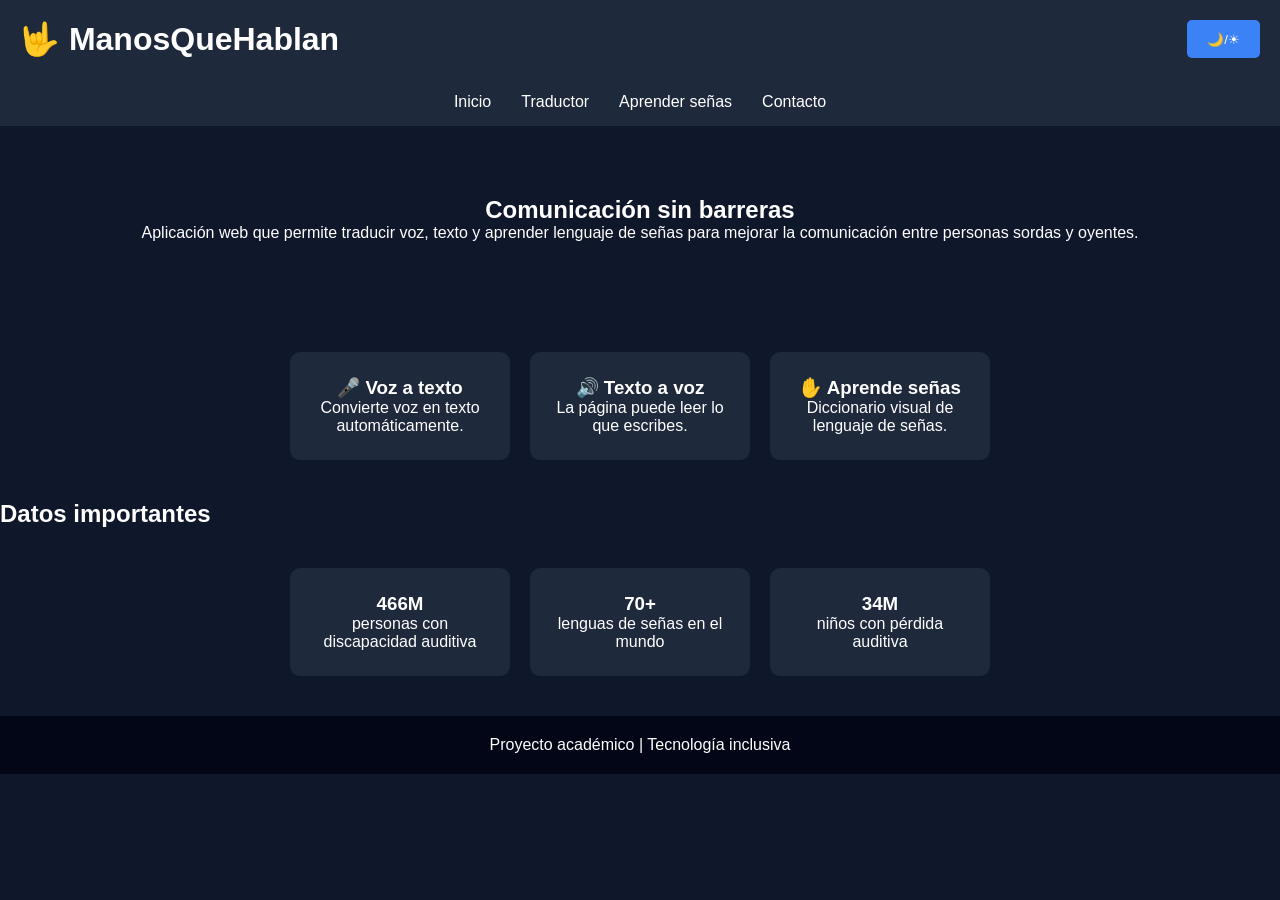
<file: integracion/index.html>
<!DOCTYPE html>
<html lang="es">
<head>
<meta name="viewport" content="width=device-width, initial-scale=1.0">

<title>ManosQueHablan | Traductor para personas sordas</title>

<meta name="description" content="Aplicación web que traduce voz a texto y enseña lenguaje de señas para mejorar la comunicación inclusiva.">

<meta name="keywords" content="lenguaje de señas, traductor, accesibilidad, sordos, inclusión, voz a texto">

<meta name="author" content="Fernando Sanchez">

<link rel="stylesheet" href="estilo.css">

  <meta name="google-site-verification" content="wZ9CfUT7Q4uoY78KsCj1Si2pkNRcFAFACTs044PkqMM" />

</head>

<body>

<header>

<h1>🤟 ManosQueHablan</h1>

<button onclick="modo()">🌙/☀</button>

</header>

<nav>

<a href="index.html">Inicio</a>
<a href="traductor.html">Traductor</a>
<a href="aprende.html">Aprender señas</a>
<a href="contacto.html">Contacto</a>

</nav>


<section class="hero">

<h2>Comunicación sin barreras</h2>

<p>
Aplicación web que permite traducir voz, texto y aprender lenguaje
de señas para mejorar la comunicación entre personas sordas y oyentes.
</p>

</section>


<section class="cards">

<div class="card">
<h3>🎤 Voz a texto</h3>
<p>Convierte voz en texto automáticamente.</p>
</div>

<div class="card">
<h3>🔊 Texto a voz</h3>
<p>La página puede leer lo que escribes.</p>
</div>

<div class="card">
<h3>✋ Aprende señas</h3>
<p>Diccionario visual de lenguaje de señas.</p>
</div>

</section>


<section class="estadisticas">

<h2>Datos importantes</h2>

<div class="cards">

<div class="card">
<h3>466M</h3>
<p>personas con discapacidad auditiva</p>
</div>

<div class="card">
<h3>70+</h3>
<p>lenguas de señas en el mundo</p>
</div>

<div class="card">
<h3>34M</h3>
<p>niños con pérdida auditiva</p>
</div>

</div>

</section>


<footer>

<p>Proyecto académico | Tecnología inclusiva</p>

</footer>

<script src="script.js"></script>

</body>
</html>
</file>
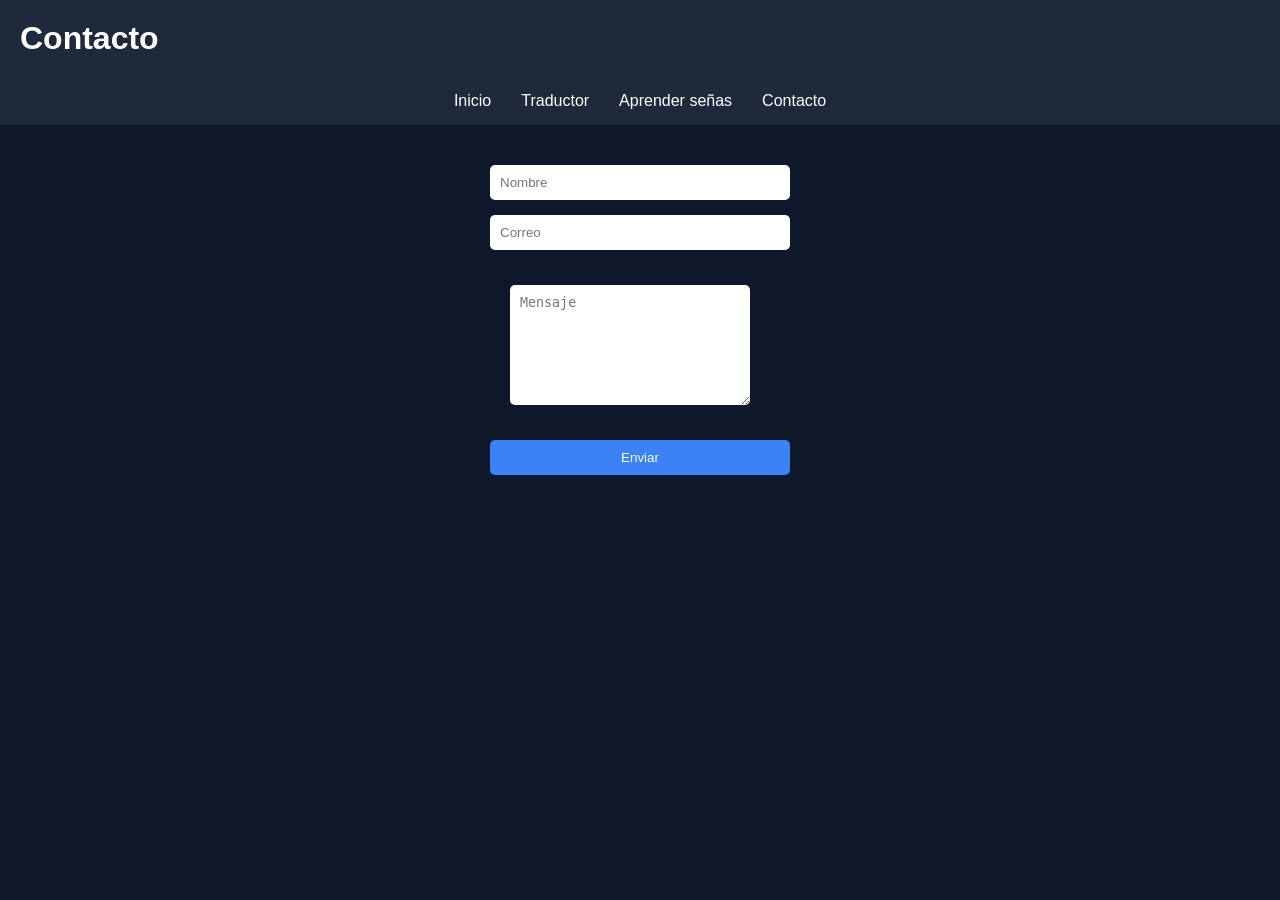
<file: integracion/contacto.html>
<!DOCTYPE html>
<html lang="es">

<head>

<meta charset="UTF-8">

<title>Contacto</title>

<link rel="stylesheet" href="estilo.css">

</head>

<body>

<header>

<h1>Contacto</h1>

</header>

<nav>

<a href="index.html">Inicio</a>
<a href="traductor.html">Traductor</a>
<a href="aprende.html">Aprender señas</a>
<a href="contacto.html">Contacto</a>

</nav>


<section class="formulario">

<form>

<input type="text" placeholder="Nombre">

<input type="email" placeholder="Correo">

<textarea placeholder="Mensaje"></textarea>

<button>Enviar</button>

</form>

</section>

</body>
</html>
</file>
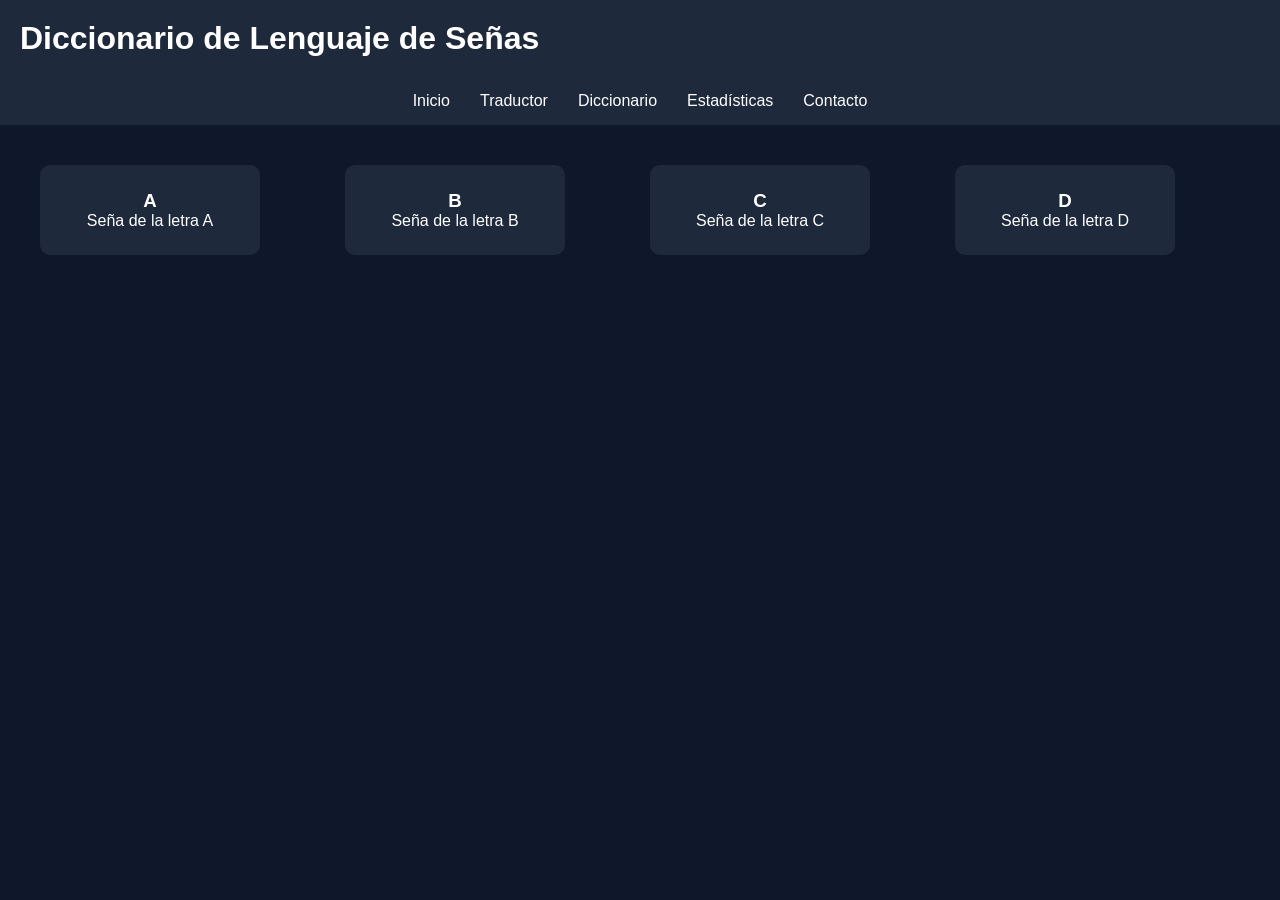
<file: integracion/diccionario.html>
<!DOCTYPE html>
<html lang="es">
<head>
<meta charset="UTF-8">
<title>Diccionario de Señas</title>
<link rel="stylesheet" href="estilo.css">
</head>

<body>

<header>
<h1>Diccionario de Lenguaje de Señas</h1>
</header>

<nav>
<a href="index.html">Inicio</a>
<a href="traductor.html">Traductor</a>
<a href="diccionario.html">Diccionario</a>
<a href="estadisticas.html">Estadísticas</a>
<a href="contacto.html">Contacto</a>
</nav>

<section class="grid">

<div class="card">
<h3>A</h3>
<p>Seña de la letra A</p>
</div>

<div class="card">
<h3>B</h3>
<p>Seña de la letra B</p>
</div>

<div class="card">
<h3>C</h3>
<p>Seña de la letra C</p>
</div>

<div class="card">
<h3>D</h3>
<p>Seña de la letra D</p>
</div>

</section>

</body>
</html>
</file>
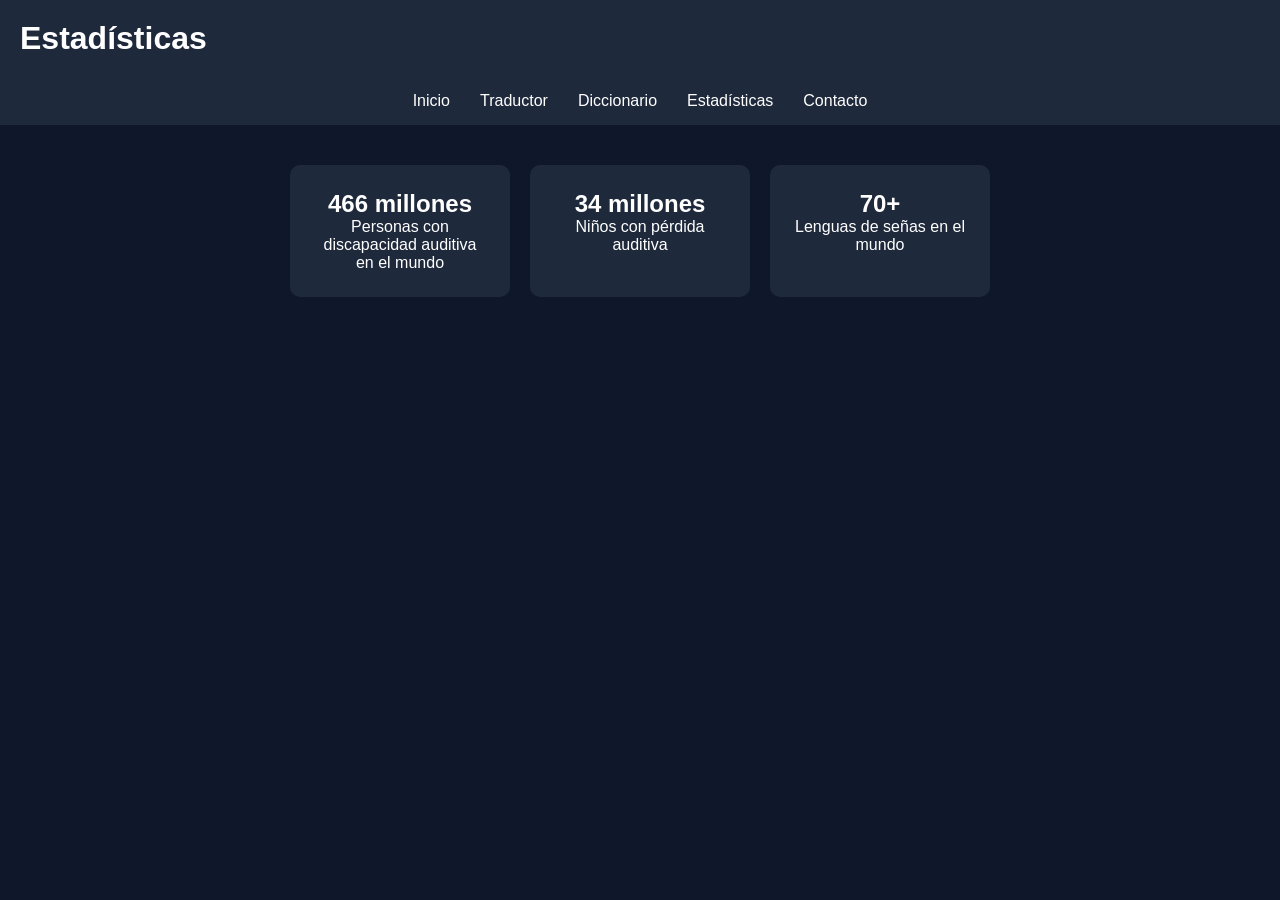
<file: integracion/estadisticas.html>
<!DOCTYPE html>
<html lang="es">
<head>
<meta charset="UTF-8">
<title>Estadísticas</title>
<link rel="stylesheet" href="estilo.css">
</head>

<body>

<header>
<h1>Estadísticas</h1>
</header>

<nav>
<a href="index.html">Inicio</a>
<a href="traductor.html">Traductor</a>
<a href="diccionario.html">Diccionario</a>
<a href="estadisticas.html">Estadísticas</a>
<a href="contacto.html">Contacto</a>
</nav>

<section class="cards">

<div class="card">
<h2>466 millones</h2>
<p>Personas con discapacidad auditiva en el mundo</p>
</div>

<div class="card">
<h2>34 millones</h2>
<p>Niños con pérdida auditiva</p>
</div>

<div class="card">
<h2>70+</h2>
<p>Lenguas de señas en el mundo</p>
</div>

</section>

</body>
</html>
</file>
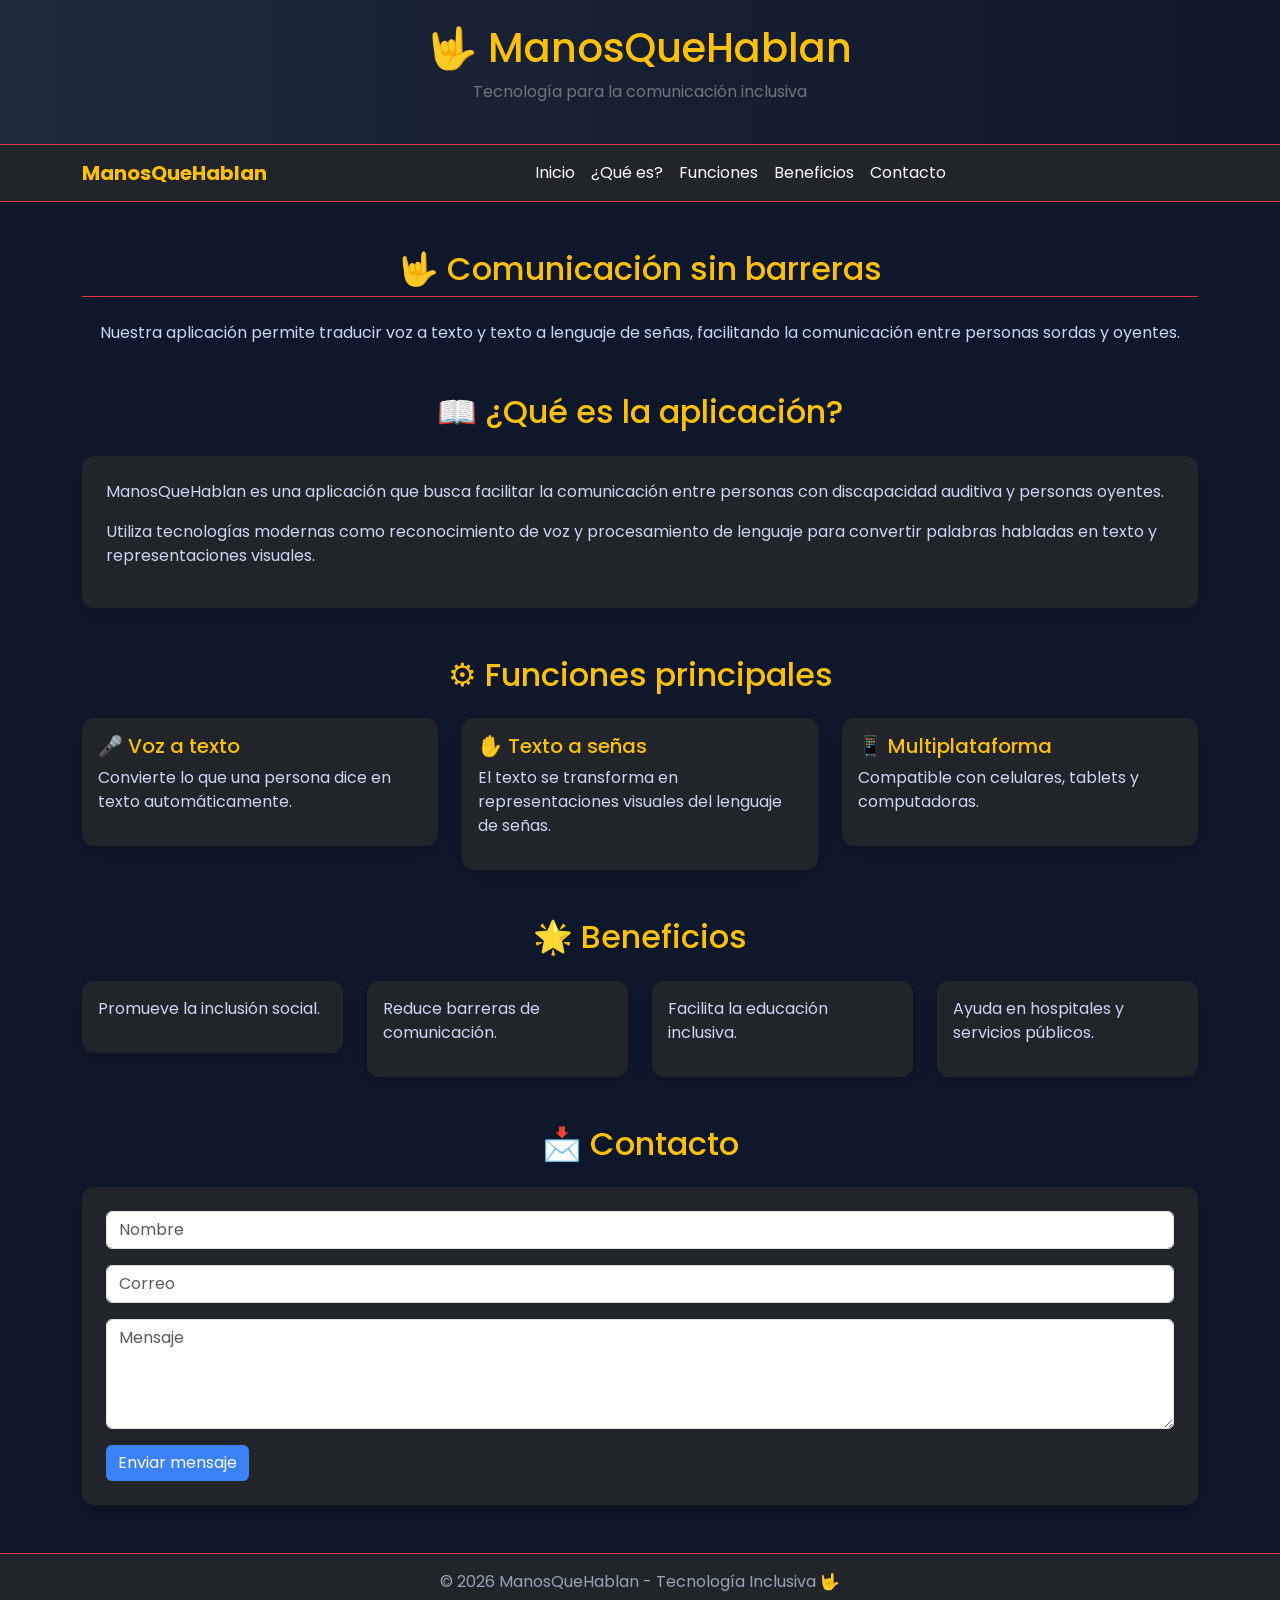
<file: integracion/proyecto.html>
<!DOCTYPE html>
<html lang="es">
<head>
<meta charset="UTF-8">
<meta name="viewport" content="width=device-width, initial-scale=1.0">

<title>ManosQueHablan - Traductor Inclusivo</title>

<link href="https://cdn.jsdelivr.net/npm/bootstrap@5.3.3/dist/css/bootstrap.min.css" rel="stylesheet">

<link href="https://fonts.googleapis.com/css2?family=Poppins:wght@400;600&display=swap" rel="stylesheet">

<link rel="stylesheet" href="styles.css">

</head>

<body>

<header class="text-center py-4 border-bottom border-danger">
<h1 class="text-warning">🤟 ManosQueHablan</h1>
<p class="text-secondary">Tecnología para la comunicación inclusiva</p>
</header>


<nav class="navbar navbar-expand-lg navbar-dark bg-dark border-bottom border-danger">
<div class="container">

<a class="navbar-brand text-warning fw-bold" href="#">ManosQueHablan</a>

<button class="navbar-toggler" type="button" data-bs-toggle="collapse" data-bs-target="#menuNav">
<span class="navbar-toggler-icon"></span>
</button>

<div class="collapse navbar-collapse justify-content-center" id="menuNav">

<ul class="navbar-nav">

<li class="nav-item">
<a class="nav-link" href="#inicio">Inicio</a>
</li>

<li class="nav-item">
<a class="nav-link" href="#quees">¿Qué es?</a>
</li>

<li class="nav-item">
<a class="nav-link" href="#funciones">Funciones</a>
</li>

<li class="nav-item">
<a class="nav-link" href="#beneficios">Beneficios</a>
</li>

<li class="nav-item">
<a class="nav-link" href="#contacto">Contacto</a>
</li>

</ul>

</div>
</div>
</nav>


<main class="container my-5">

<h2 class="text-warning text-center mb-4 border-bottom border-danger pb-2">
🤟 Comunicación sin barreras
</h2>

<p class="text-center">
Nuestra aplicación permite traducir voz a texto y texto a lenguaje de señas,
facilitando la comunicación entre personas sordas y oyentes.
</p>

</main>


<section class="container my-5">

<h2 class="text-warning text-center mb-4">📖 ¿Qué es la aplicación?</h2>

<div class="card bg-dark text-light shadow p-4">

<p>
ManosQueHablan es una aplicación que busca facilitar la comunicación entre personas
con discapacidad auditiva y personas oyentes.
</p>

<p>
Utiliza tecnologías modernas como reconocimiento de voz y procesamiento
de lenguaje para convertir palabras habladas en texto y representaciones visuales.
</p>

</div>

</section>


<section class="container my-5">

<h2 class="text-warning text-center mb-4">⚙ Funciones principales</h2>

<div class="row g-4">

<div class="col-md-4">
<div class="card bg-dark text-light p-3 shadow">
<h5 class="text-warning">🎤 Voz a texto</h5>
<p>Convierte lo que una persona dice en texto automáticamente.</p>
</div>
</div>

<div class="col-md-4">
<div class="card bg-dark text-light p-3 shadow">
<h5 class="text-warning">✋ Texto a señas</h5>
<p>El texto se transforma en representaciones visuales del lenguaje de señas.</p>
</div>
</div>

<div class="col-md-4">
<div class="card bg-dark text-light p-3 shadow">
<h5 class="text-warning">📱 Multiplataforma</h5>
<p>Compatible con celulares, tablets y computadoras.</p>
</div>
</div>

</div>

</section>


<section class="container my-5">

<h2 class="text-warning text-center mb-4">🌟 Beneficios</h2>

<div class="row g-4">

<div class="col-md-3">
<div class="card bg-dark text-light p-3 shadow">
<p>Promueve la inclusión social.</p>
</div>
</div>

<div class="col-md-3">
<div class="card bg-dark text-light p-3 shadow">
<p>Reduce barreras de comunicación.</p>
</div>
</div>

<div class="col-md-3">
<div class="card bg-dark text-light p-3 shadow">
<p>Facilita la educación inclusiva.</p>
</div>
</div>

<div class="col-md-3">
<div class="card bg-dark text-light p-3 shadow">
<p>Ayuda en hospitales y servicios públicos.</p>
</div>
</div>

</div>

</section>


<section class="container my-5">

<h2 class="text-warning text-center mb-4">📩 Contacto</h2>

<div class="card bg-dark text-light p-4 shadow">

<form>

<div class="mb-3">
<input type="text" class="form-control" placeholder="Nombre">
</div>

<div class="mb-3">
<input type="email" class="form-control" placeholder="Correo">
</div>

<div class="mb-3">
<textarea class="form-control" rows="4" placeholder="Mensaje"></textarea>
</div>

<button class="btn btn-danger">Enviar mensaje</button>

</form>

</div>

</section>


<footer class="bg-dark text-center py-3 border-top border-danger">

© 2026 ManosQueHablan - Tecnología Inclusiva 🤟

</footer>


<script src="https://cdn.jsdelivr.net/npm/bootstrap@5.3.3/dist/js/bootstrap.bundle.min.js"></script>

</body>
</html>
</file>
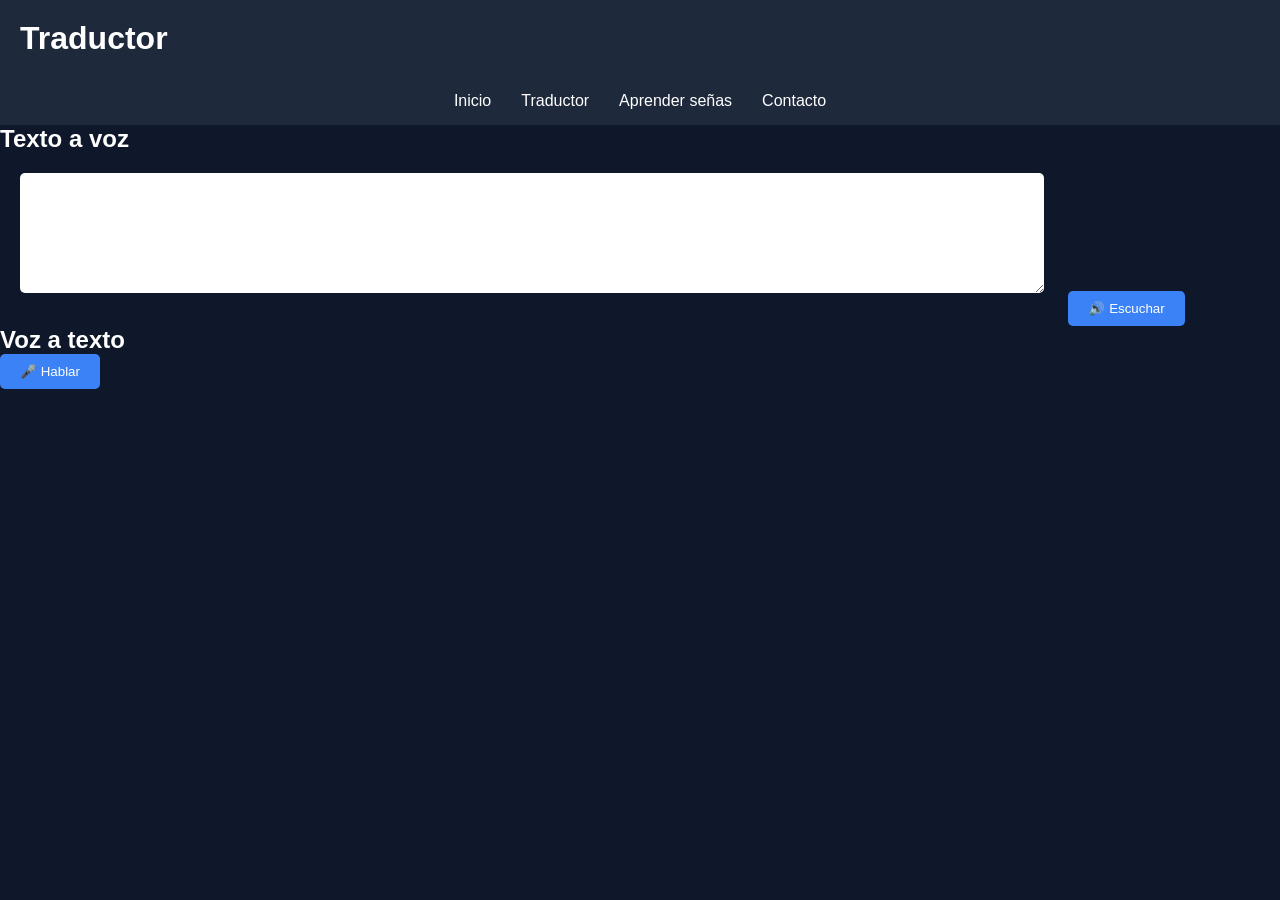
<file: integracion/traductor.html>
<!DOCTYPE html>
<html lang="es">

<head>

<meta charset="UTF-8">

<title>Traductor</title>

<link rel="stylesheet" href="estilo.css">

</head>

<body>

<header>

<h1>Traductor</h1>

</header>

<nav>

<a href="index.html">Inicio</a>
<a href="traductor.html">Traductor</a>
<a href="aprende.html">Aprender señas</a>
<a href="contacto.html">Contacto</a>

</nav>


<section class="traductor">

<h2>Texto a voz</h2>

<textarea id="texto"></textarea>

<button onclick="hablar()">🔊 Escuchar</button>


<h2>Voz a texto</h2>

<button onclick="voz()">🎤 Hablar</button>

<p id="resultado"></p>

</section>

<script src="script.js"></script>

</body>

</html>
</file>
<file: integracion/estilo.css>
*{
margin:0;
padding:0;
box-sizing:border-box;
}

body{

font-family:Arial;

background:#0f172a;

color:white;

transition:0.3s;

}

header{

display:flex;

justify-content:space-between;

padding:20px;

background:#1e293b;

}

nav{

display:flex;

justify-content:center;

gap:30px;

background:#1e293b;

padding:15px;

}

nav a{

color:white;

text-decoration:none;

}

nav a:hover{

color:#38bdf8;

}

.hero{

text-align:center;

padding:70px;

}

.cards{

display:flex;

gap:20px;

flex-wrap:wrap;

justify-content:center;

padding:40px;

}

.card{

background:#1e293b;

padding:25px;

width:220px;

border-radius:10px;

text-align:center;

}

.grid{

display:grid;

grid-template-columns:repeat(auto-fit,minmax(200px,1fr));

gap:20px;

padding:40px;

}

textarea{

width:80%;

height:120px;

margin:20px;

padding:10px;

}

button{

padding:10px 20px;

background:#3b82f6;

border:none;

color:white;

cursor:pointer;

border-radius:5px;

}

.formulario{

display:flex;

justify-content:center;

padding:40px;

}

form{

display:flex;

flex-direction:column;

width:300px;

gap:15px;

}

input,textarea{

padding:10px;

border-radius:5px;

border:none;

}

footer{

text-align:center;

padding:20px;

background:#020617;

}

/* modo claro */

.light{

background:white;

color:black;

}

.light nav{

background:#e2e8f0;

}

.light header{

background:#e2e8f0;

}

.light .card{

background:#f1f5f9;

}

.card img{

width:100%;

height:150px;

object-fit:contain;

margin:10px 0;

}
</file>
<file: integracion/styles.css>
body{
font-family:"Poppins",sans-serif;
background:#0f172a;
color:#f8fafc;
}

header{
background:linear-gradient(90deg,#1e293b,#0f172a);
border-bottom:3px solid #3b82f6;
}

h1{
color:#facc15;
}

h2{
color:#3b82f6;
}

p{
color:#cbd5f5;
}

nav{
background:#1e293b;
border-bottom:2px solid #06b6d4;
}

.nav-link{
color:#f8fafc;
}

.nav-link:hover{
background:#3b82f6;
border-radius:6px;
}

.card{
background:#1e293b;
border:none;
border-radius:12px;
color:#f8fafc;
}

.card:hover{
transform:scale(1.03);
transition:0.3s;
box-shadow:0 10px 25px rgba(0,0,0,0.5);
}

.btn{
background:#3b82f6;
border:none;
}

.btn:hover{
background:#06b6d4;
}

footer{
background:#020617;
color:#94a3b8;
}
</file>
